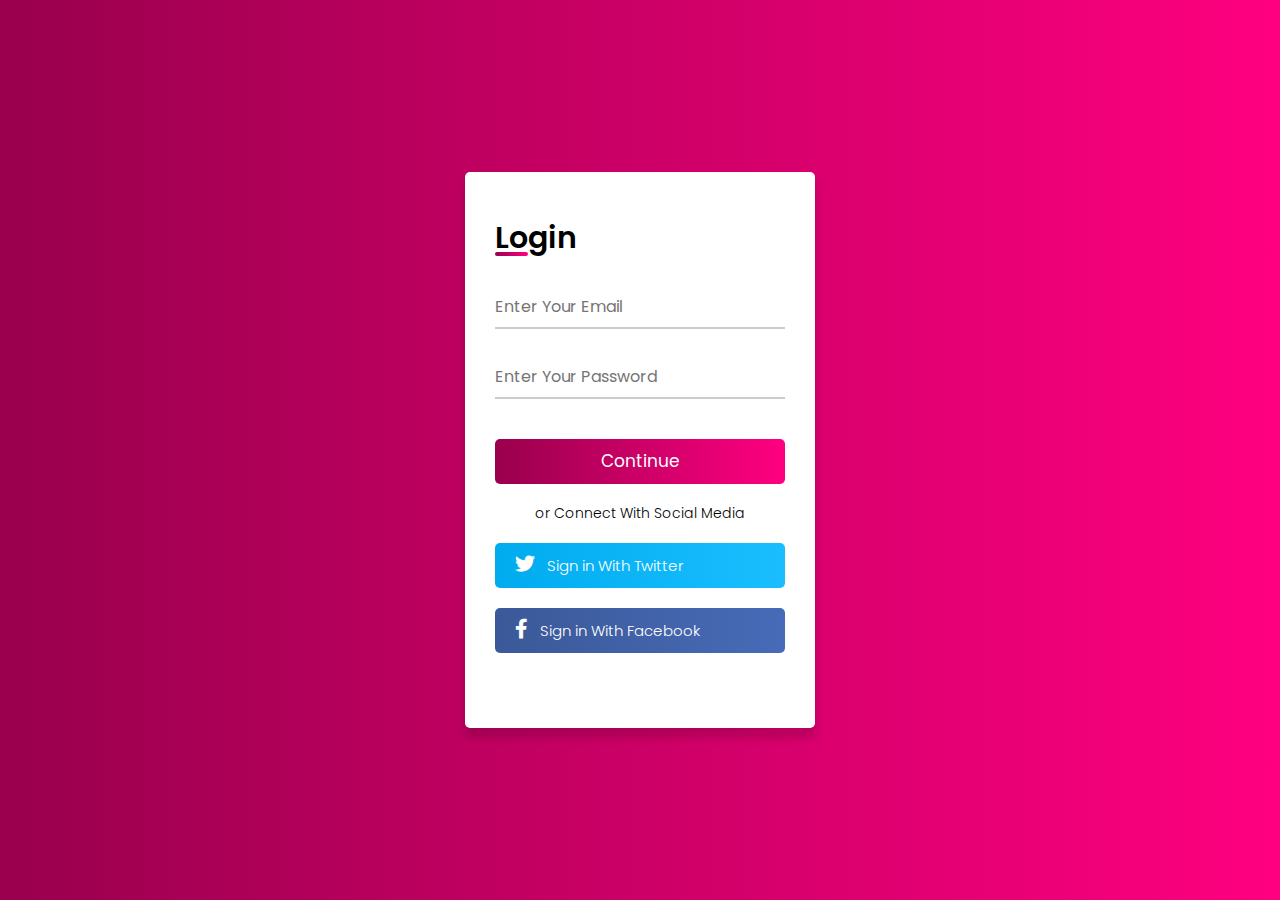
<file: login.html>
<!DOCTYPE html>
<html lang="en" dir="ltr">
  <head>
    <meta charset="UTF-8">
    <title>Login Form</title>
    <link rel="stylesheet" href="style.css">
    <link rel="stylesheet" href="https://cdnjs.cloudflare.com/ajax/libs/font-awesome/5.15.2/css/all.min.css"/>
     <meta name="viewport" content="width=device-width, initial-scale=1.0">
     <link rel="stylesheet" href="login.css">
  </head>
  <body>
    <div class="container">
      <form action="#">
        <div class="title">Login</div>
        <div class="input-box underline">
          <input type="text" placeholder="Enter Your Email" required>
          <div class="underline"></div>
        </div>
        <div class="input-box">
          <input type="password" placeholder="Enter Your Password" required>
          <div class="underline"></div>
        </div>
        <div class="input-box button">
          <input type="submit" name="" value="Continue">
        </div>
      </form>
        <div class="option">or Connect With Social Media</div>
        <div class="twitter">
          <a href="#"><i class="fab fa-twitter"></i>Sign in With Twitter</a>
        </div>
        <div class="facebook">
          <a href="#"><i class="fab fa-facebook-f"></i>Sign in With Facebook</a>
        </div>
    </div>
  </body>
</html>
</file>
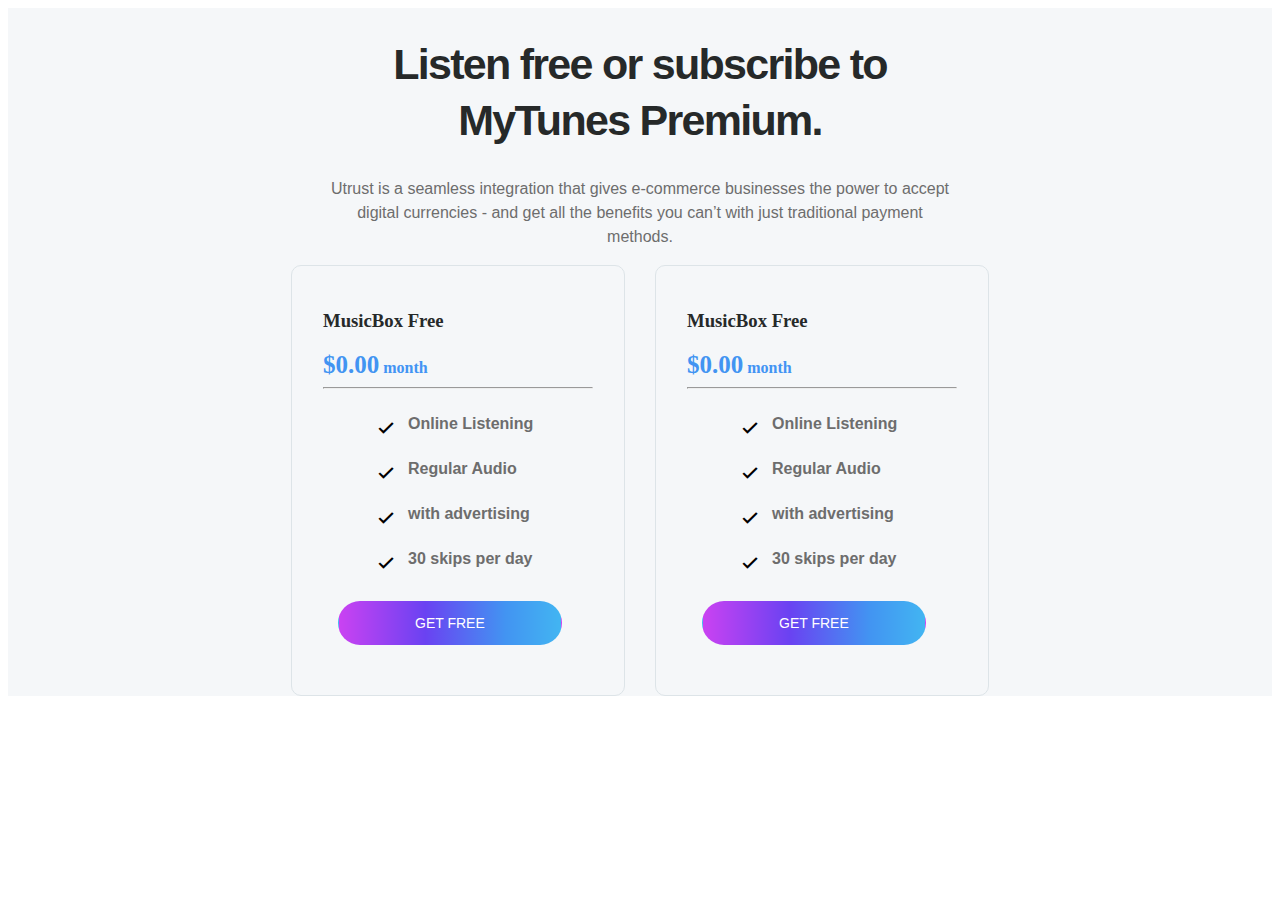
<file: price.html>
<!DOCTYPE html>
<html lang="en">
<head>
    <meta charset="UTF-8">
    <meta name="viewport" content="width=device-width, initial-scale=1.0">
    <title>Document</title>
    <link href='https://unpkg.com/boxicons@2.1.4/css/boxicons.min.css' rel='stylesheet'>
    <link rel="stylesheet" href="price.css">
</head>
<body>
    <div class="premium">
        <div class="abouthead">
            <div class="headprice">
                <h1 id="pricehead">Listen free or subscribe to <br> MyTunes Premium.</h1>
                <p id="pricepara">Utrust is a seamless integration that gives e-commerce businesses the power to accept digital currencies - and get all the benefits you can’t with just traditional payment methods.</p>
            </div>
            <div class="abouthead">
                
            </div>
        </div>
        <div class="cards">
            <div class="card1">
                <div class="headcard1">
                    <h3 id="musicboxfree">MusicBox Free</h3>
                    <span id="free">$0.00</span>
                    <span style="color: #4294F4; font-weight: 700;">month</span>
                    <!-- <p>$0.00 month</p> -->
                </div>
                <hr>
                <div class="aboutcard1">
                    <ul>
                        <div class="tick">
                            <i class='bx bx-check'></i>
                            <li>Online Listening</li>
                        </div>
                        <div class="tick">
                            <i class='bx bx-check'></i>
                            <li>Regular Audio</li>
                        </div>
                        <div class="tick">
                            <i class='bx bx-check'></i>
                            <li>with advertising</li>
                        </div>
                        <div class="tick">
                            <i class='bx bx-check'></i>
                            <li>30 skips per day</li>
                        </div>
                    </ul>
                    <button id="freebut">Get Free</button>
                </div>
            </div>

            <div class="card1">
                <div class="headcard1">
                    <h3 id="musicboxfree">MusicBox Free</h3>
                    <span id="free">$0.00</span>
                    <span style="color: #4294F4; font-weight: 700;">month</span>
                </div>
                <hr>
                <div class="aboutcard1">
                    <ul>
                        <div class="tick">
                            <i class='bx bx-check'></i>
                            <li>Online Listening</li>
                        </div>
                        <div class="tick">
                            <i class='bx bx-check'></i>
                            <li>Regular Audio</li>
                        </div>
                        <div class="tick">
                            <i class='bx bx-check'></i>
                            <li>with advertising</li>
                        </div>
                        <div class="tick">
                            <i class='bx bx-check'></i>
                            <li>30 skips per day</li>
                        </div>
                    </ul>
                    <button id="freebut">Get Free</button>
                </div>
            </div>
        </div>
        
    </div>
</body>
</html>
</file>
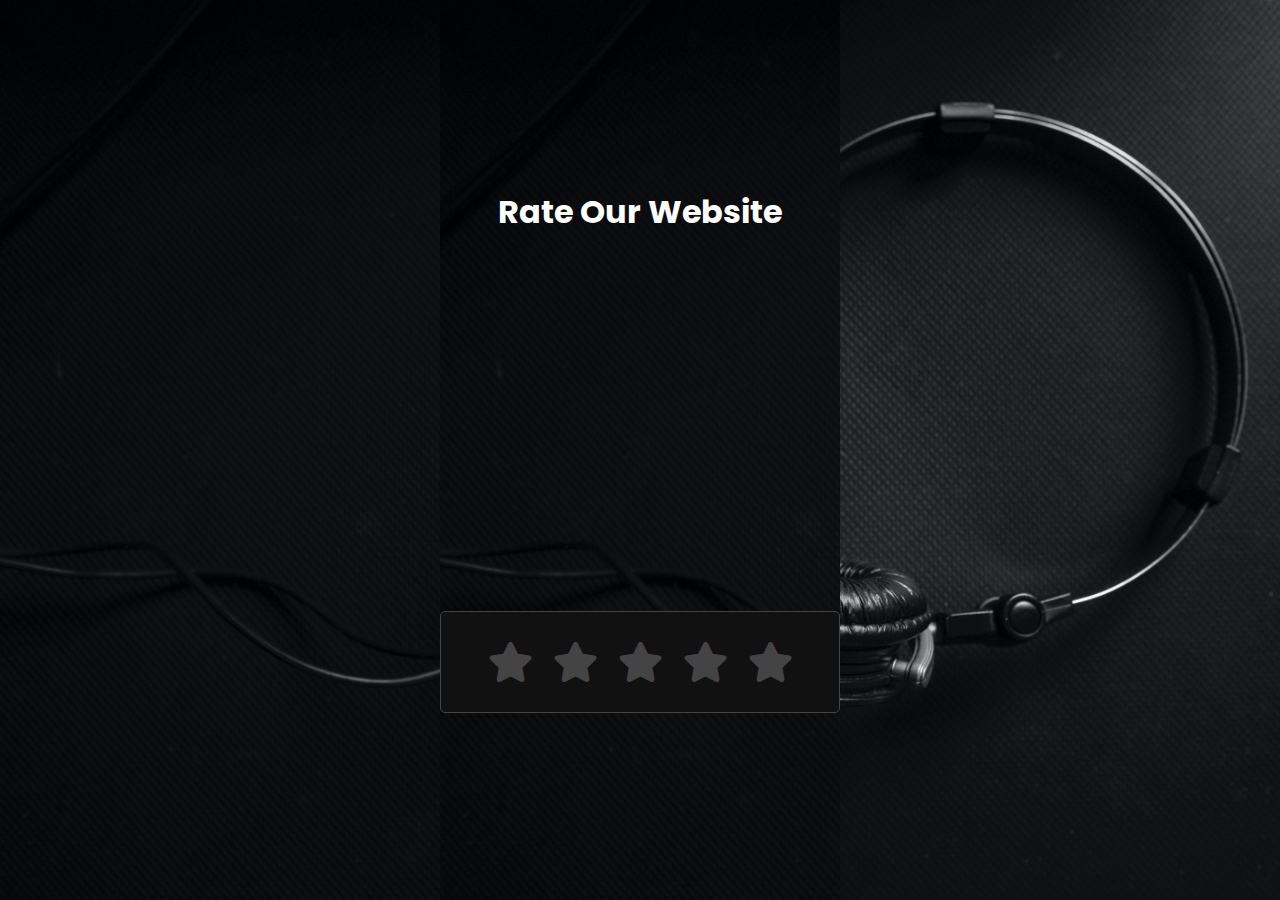
<file: review.html>
<!DOCTYPE html>
<html lang="en" dir="ltr">
  <head>
    <meta charset="utf-8">
    <title>Star Rating Form | CodingNepal</title>
    <!-- <link rel="stylesheet" href="style.css"> -->
    <link rel="stylesheet" href="review.css">
    <link rel="stylesheet" href="https://cdnjs.cloudflare.com/ajax/libs/font-awesome/5.15.3/css/all.min.css"/>
  </head>
  <body>
    <h1 style="color: white">Rate Our Website</h1>
    <div class="container">
      <div class="post">
        <div class="text">Thanks for rating us!</div>
        <div class="edit">EDIT</div>
      </div>
      <div class="star-widget">
        <input type="radio" name="rate" id="rate-5">
        <label for="rate-5" class="fas fa-star"></label>
        <input type="radio" name="rate" id="rate-4">
        <label for="rate-4" class="fas fa-star"></label>
        <input type="radio" name="rate" id="rate-3">
        <label for="rate-3" class="fas fa-star"></label>
        <input type="radio" name="rate" id="rate-2">
        <label for="rate-2" class="fas fa-star"></label>
        <input type="radio" name="rate" id="rate-1">
        <label for="rate-1" class="fas fa-star"></label>
        <form action="#">
          <header></header>
          <div class="textarea">
            <textarea cols="30" placeholder="Describe your experience.."></textarea>
          </div>
          <div class="btn">
            <button type="submit">Post</button>
          </div>
        </form>
      </div>
    </div>
    <script>
      const btn = document.querySelector("button");
      const post = document.querySelector(".post");
      const widget = document.querySelector(".star-widget");
      const editBtn = document.querySelector(".edit");
      btn.onclick = ()=>{
        widget.style.display = "none";
        post.style.display = "block";
        editBtn.onclick = ()=>{
          widget.style.display = "block";
          post.style.display = "none";
        }
        return false;
      }
    </script>

  </body>
</html>
</file>
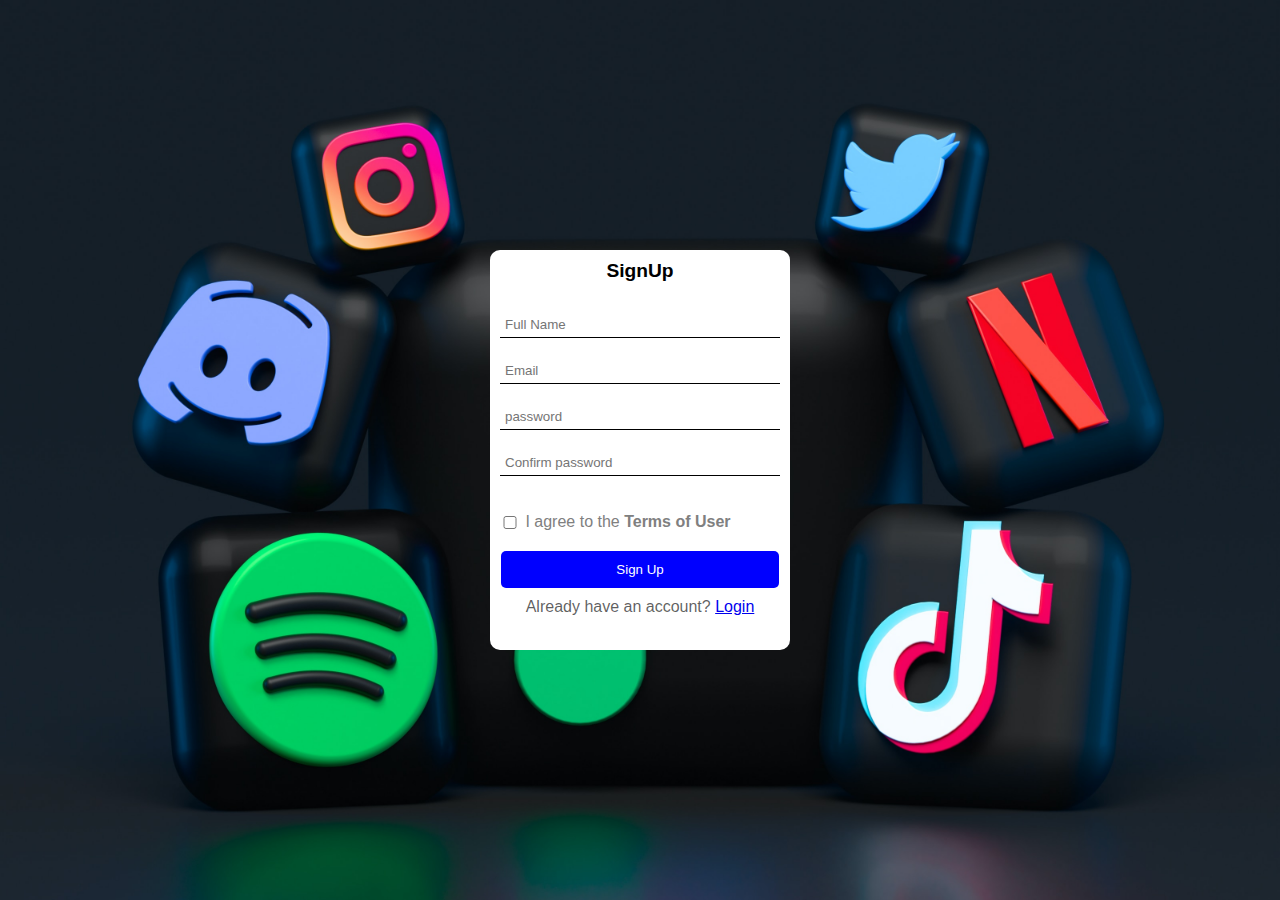
<file: signup.html>
<!DOCTYPE html>
<html lang="en">
<head>
    <meta charset="UTF-8">
    <meta name="viewport" content="width=device-width, initial-scale=1.0">
    <title>Document</title>
    <link rel="stylesheet" href="signup.css">
</head>
<body>
    <div class="fullcontainer">
        <form action="">
            <legend id="heading">SignUp</legend>
            <input type="text" name="" id=""placeholder="Full Name">
            <input type="email" name="" id=""placeholder="Email" >
            <input type="password" name="" id=""placeholder="password">
            <input type="text" name="" id=""placeholder="Confirm password">
            <input type="checkbox" name="checkbox" id="checkbox">    
            <label id="label1" for="checkbox"> I agree to the <b>Terms of User</b></label>
            <button id="but1">Sign Up</button>
            <p id="para1">Already have an account? <a href="login.html">Login</a></p>
        </form>
    </div>
</body>
</html>
</file>
<file: style.css>
@import url("https://fonts.googleapis.com/css2?family=Roboto:ital,wght@0,100;0,300;0,500;0,700;0,900;1,100;1,300;1,400;1,500;1,700;1,900&display=swap");
:root {
  --purple500: #281154;
  --purple300: #270082;
  --purple600: #1b0058;
  --red600: #dc0000;
  --body: #f9f6ff;
  --max-width: 1200px;
}
* {
  margin: 0;
  padding: 0;
  box-sizing: border-box;
}
html,
body {
  font-family: "Roboto", sans-serif;
  font-weight: 300;
  line-height: 1.4;
  scroll-behavior: smooth;
}
#myhead{
  font-size: 50px;
  font-weight: 700;
}
section {
  scroll-margin: 50px;
}
ul {
  list-style: none;
}
a {
  text-decoration: none;
  color: white;
}
.container {
  max-width: 1200px;
  margin: 0 auto;
}
header {
  /* background-color: var(--purple300); */
  /* background-color: #212529; */
  background-color: #08192D;
  position: sticky;
  top: 0;
  z-index: 100;
  box-shadow: 5px 5px 5px rgba(0, 0, 0, 0.5);
}
nav {
  display: flex;
  /* justify-content: space-between; */
  justify-content: center;
  align-items: center;
  color: white;
  padding: 20px 0;
}
.logo {
  font-size: 32px;
  font-weight: 600;
  position: relative;
  right: 150px;
}

button {
  padding: 10px 15px;
  border: none;
  transition: 0.2s ease-in-out;
}
button:hover {
  transition: 0.2s ease-in-out;
  opacity: 0.8;
}
nav ul {
  display: flex;
  gap: 20px;
}

nav ul li {
  border-bottom: 2px solid transparent;
  transition: 0.2s ease-in;
}
nav ul li:hover {
  border-bottom: 2px solid white;
  transition: 0.2s ease-in;
}
/* ------------------------------------------------------------------------------------------------------------------------------------------------- */
.hero-section {
  background-image: url(images/hero_image.png);
  height: 100vh;
  display: grid;
  color: white;
  place-items: center;
  text-align: center;
}

.hero-section .container {
  display: flex;
  flex-direction: column;
  gap: 30px;
}
.hero-section h1 {
  font-size: 96px;
}
.hero-section h3 {
  font-size: 32px;
}

.music-section {
  padding-top: 50px;
  /* background: var(--purple500);
  background-color: #212529; */
  background-color: #08192D;
}
.music-section .container {
  display: flex;
  flex-direction: column;
  gap: 30px;
  justify-content: center;
  align-items: center;
  color: white;
}

.ipad-iphone-img {
  margin-top: -400px;
  position: relative;
  top: 400px;
}
.primary-btn {
  background-color: var(--red600);
  color: white;
}
.secondary-btn {
  background-color: var(--purple300);
  color: white;
}

.about-music {
  padding-top: 500px;
  display: grid;
  place-items: center;
  gap: 50px;
  text-align: center;
  margin-bottom: 50px;
}

.video-section {
  background-image: url(images/video.png);
  min-height: 800px;
  display: grid;
  place-items: center;
  color: white;
  text-align: center;
}
.video-section .container {
  display: flex;
  flex-direction: column;
  gap: 30px;
  /* margin-top: -200px; */
}
.hero-section,
.video-section {
  position: relative;
  background-position: center;
  background-size: cover;
  background-repeat: no-repeat;
}

.gift-section {
  display: flex;
  justify-content: center;
  margin: 100px 0;
  gap: 50px;
}

.gift-content {
  display: flex;
  flex-direction: column;
  gap: 20px;
}

.footer-upper {
  /* background-color: var(--purple600);
  background-color: #252729; */
  background-color: #08192D;
 
  padding: 20px;
}
.footer-upper .container {
  display: flex;
  color: white;
  justify-content: space-between;
}

.footer-upper h4 {
  padding-bottom: 10px;
  border-bottom: 2px solid white;
  margin-bottom: 10px;
}
.footer-lower {
  /* background-color: var(--purple300);
  background-color: #252729; */
  /* background-color: #08192D; */
  background-color: #05274e;
  padding: 20px;
  display: flex;
  justify-content: center;
  color: white;
}

.gift-section {
  scroll-margin: 120px;
}
/* 
.topbut{
  position: relative;
  left: 300px;
  width: 100px;
  height: 30px;
  border-radius: 10px;
 
} */
/* ----------------------------------------------------------------------------------------------------------------------------------- */


.header-right{
  display: flex;
  position: relative;
  left: 150px;
  gap: 20px;
}
.user-panel{
  display: flex;
  gap: 15px;
  font-size: 17px;
  /* border-bottom: 2px solid transparent;
  transition: 0.2s ease-in; */
}
.user-panel #login:hover {
  border-bottom: 2px solid var(--red600);
  transition: 0.2s ease-in;
}
.user-panel #signup:hover {
  border-bottom: 2px solid var(--red600);
  transition: 0.2s ease-in;
}
/* --------------------------------------------------------------------------------------------------------------------------------------------- */

.tracks{
  display: flex;
  /* gap: 20px; */
  justify-content: space-evenly;
  /* background-color: #F5F7F9; */
  margin-bottom: 70px;
  
}

.abouttrack{
  margin-top: 60px;
  max-width: 500px;
}

.abouttrack h2{
  font-size: 45px;
}

.trackdetail{
  display: flex;
  flex-direction: column;
  margin-top: 40px;
  max-width: 400px;
  gap: 30px;

}

.name{
  font-size: 80px;
  font-weight: 800;
}

.detail1{
  display: flex;
}

.pera{
  margin-left: 25px;
}

.concept{
  display: flex;
  gap: 30px;
}
#conc1, #conc2, #conc3, #conc4{
  border-radius: 20px;
  cursor: pointer;
}
/* ----------------------------------------Pricing premium-------------------------------------------- */

.premium{
  box-sizing: border-box;
  background-color: #F5F7F9;
  /* margin-top: 50px; */
  padding-top: 100px;
  padding-bottom: 100px;
}
.abouthead{
  display: flex;
  flex-direction: column;
  align-items: center;
}
.headprice{
  max-width: 50%;
}
#pricehead{
  font-size: 43px;
  color: #262929;
  display: block;
  font-weight: 700;
  line-height: 1.3;
  font-family: sans-serif;
  text-align: center;
  box-sizing: border-box;
  letter-spacing: -.04em;
}
#pricepara{
  margin-top: 30px;
  color: #6D6D6D;
  font-size: 16px;
  font-weight: 400;
  line-height: 1.5;
  font-family: sans-serif;
  text-align: center;

}

.cards{
  box-sizing: border-box;
  display: flex;
  justify-content: center;
  gap: 30px;
  margin-top: 50px;
}

#musicboxfree{
  color: #262929;
  font-weight: 600;
}
.card1:hover #musicboxfree{
  color: #fff;
}

.card1{
  border: 1px solid #DDE4E8;
  width: 320px;
  background-color: #fff;
  border-radius: 10px;
  padding: 25px 31px;
  transition: all .4s ease-out 0s;
}
.card1:hover{
  background-color: #262929;
}
.priceul{
  list-style: none;
}
.tick{
  display: flex;
  gap: 10px;
  padding: 10px;
  font: 16px sans-serif;
}
.priceul li{
  color: #6D6D6D;
  font-weight: 600;
}
.bx{
  font-size: 25px;
}
.card1:hover .bx{
  color: #fff;
}
#free{
  color: #4294F2;
  font-size: 25px;
  font-weight: 700;
}

#freebut{
  border: 1px solid transparent;
  padding: 13px 76px;
  font-family: sans-serif;
  cursor: pointer;
  text-decoration: none;
  outline: medium none;
  color: #fff;
  font-size: 14px;
  border-radius: 30px;
  font-weight: 500;
  text-transform: uppercase;
  display: inline-block;
  margin-left: 15px;
  margin-bottom: 25px;
  background: linear-gradient(to right, #ca42f2 0%, #6a42f2 39%, #4294f2 75%, #42b5f2 100%, #7db9e8 100%);
  transition: all .4s ease-out 0s;
}
.card1:hover #freebut{
  background: #262929;
  border: 1px solid #4294f2;
  color: #4294F2;
}

#copyright{
  color: #97A7AF;
  font-weight: 600;
  font-size: 14px;
  line-height: 2;
}

/* -----------------------------------------Testimonial------------------------------------ */
*{
  padding: 0;
  margin: 0;
}

#testimonial{
  height: 100vh;
  width: 100vw;
  position: relative;

}
#testimonial h1{
  font-size: 43px;
  font-family: sans-serif;
  color: #262929;
  text-align: center;
  margin-bottom: 50px;
  margin-top: 0px;
  font-weight: 700;
  line-height: 1.3;
  letter-spacing: -.04em;
  
}

.slide-row{
  display: flex;
  width: 3200px;
  transition: 0.5s;
}

.testi_btn{
  display: inline-block;
  height: 15px;
  width: 15px;
  margin: 4px;
  border-radius: 15px;
  background-color: gray;
  cursor: pointer;
}
.active{
  width: 45px;
}

.slide-col{
  display: flex;
  flex-direction: column;
  max-width: 380px;
  background-color: #F5F7F9;
  /* background-color: #7db9e8; */
  margin: 20px;
  padding: 30px;
  border: 2px solid #DDE4E8;
  border-radius: 5px;

}
#test_slidecol{
  display: flex;
  gap: 20px;
}
.stars{
  margin-top: 10px;
}

.indicator{
  display: flex;
  justify-content: center;
  margin-top: 20px;
}

.test_container{
  width: 100vw;
  height: 100vh;
  overflow: hidden;
  box-sizing: border-box;
}

#fixedbut{
  border-radius: 70%;
  height: 60px;
  width: 90px;
  color:#4294F2;
  background-color: #08192D;
  cursor: pointer;
  
}
.fixedbtn{
  right: 50px;
  bottom: 26px;
  position: fixed;
  z-index: 500;
}
/* ---------------------------------------Quality---------------------------------- */
.qcontainer{
  display: flex;
  justify-content: center;
  margin-top: 100px;
  box-sizing: border-box;
  margin-bottom: 50px;
  background: #f5f7f9;
  padding: 50px;
}

.qtext{
  width: 500px;
  margin-right: 50px;
  margin-top: 50px;
}

.qtext .qpara{
  background: #fff;
  display: flex;
  margin-bottom: 10px;
  color: #6d6d6d;
  padding: 30px;
  text-align: center;
  font-size: 19px;
}

.qtext .qpara2{
  background: #fff;
  display: flex;
  margin-bottom: 10px;
  color: #6d6d6d;
  padding: 30px;
  text-align: center;
  font-size: 19px;
}

.qtext .qpara3{
  background: #fff;
  display: flex;
  color: #6d6d6d;
  padding: 30px;
  text-align: center;
  font-size: 19px;
}

.qimage{
  margin-right: 20px;
}
.qhead{
  font-size: 28px;
  margin-bottom: 50px;
}
/* ------------------------------------------seamleass--------------------------------- */

.dcontainer{
  display: flex;
  flex-direction: column;
  align-items: center;
  margin-top: 0px;
  background-color: #f4ebeb;
  padding-bottom: 50px;
}

.dcontainer .dtext{
  width: 700px;
  margin: 100px;
}

.dcontainer .dheading{
  text-align: center;
  font-size: 30px;
  /* margin: 25px; */
  padding: 50px;
}

.dcontainer .dpara{
  text-align: center;
  font-size: 20px;
  color: #6d6d6d;
}
.dicon{
  display: flex;
}

.dimage1,.dimage2,.dimage3{
  margin-right: 150px;
}

.dimage1,.dimage2,.dimage3,.dimage4{
  text-align: center;
}

/* .dicon dimg{
  margin-bottom: 15px;
} */
.dicon1{
  margin-bottom: 10px;
}
.dp{
  color: #6d6d6d;
}
</file>
<file: login.css>
@import url('https://fonts.googleapis.com/css2?family=Poppins:wght@200;300;400;500;600;700&display=swap');
*{
  margin: 0;
  padding: 0;
  box-sizing: border-box;
  font-family: 'Poppins',sans-serif;
}
html, body{
  display: grid;
  height: 100vh;
  width: 100%;
  place-items: center;
  background: linear-gradient(to right, #99004d 0%, #ff0080 100%);
}
::selection{
  background: #ff80bf;
}
.container{
  background: #fff;
  max-width: 350px;
  width: 100%;
  padding: 25px 30px;
  border-radius: 5px;
  box-shadow: 0 10px 10px rgba(0, 0, 0, 0.15);
}
.container form .title{
  font-size: 30px;
  font-weight: 600;
  margin: 20px 0 10px 0;
  position: relative;
}
.container form .title:before{
  content: '';
  position: absolute;
  height: 4px;
  width: 33px;
  left: 0px;
  bottom: 3px;
  border-radius: 5px;
  background: linear-gradient(to right, #99004d 0%, #ff0080 100%);
}
.container form .input-box{
  width: 100%;
  height: 45px;
  margin-top: 25px;
  position: relative;
}
.container form .input-box input{
  width: 100%;
  height: 100%;
  outline: none;
  font-size: 16px;
  border: none;
}
.container form .underline::before{
  content: '';
  position: absolute;
  height: 2px;
  width: 100%;
  background: #ccc;
  left: 0;
  bottom: 0;
}
.container form .underline::after{
  content: '';
  position: absolute;
  height: 2px;
  width: 100%;
  background: linear-gradient(to right, #99004d 0%, #ff0080 100%);
  left: 0;
  bottom: 0;
  transform: scaleX(0);
  transform-origin: left;
  transition: all 0.3s ease;
}
.container form .input-box input:focus ~ .underline::after,
.container form .input-box input:valid ~ .underline::after{
  transform: scaleX(1);
  transform-origin: left;
}
.container form .button{
  margin: 40px 0 20px 0;
}
.container .input-box input[type="submit"]{
  background: linear-gradient(to right, #99004d 0%, #ff0080 100%);
  font-size: 17px;
  color: #fff;
  border-radius: 5px;
  cursor: pointer;
  transition: all 0.3s ease;
}
.container .input-box input[type="submit"]:hover{
  letter-spacing: 1px;
  background: linear-gradient(to left, #99004d 0%, #ff0080 100%);
}
.container .option{
  font-size: 14px;
  text-align: center;
}
.container .facebook a,
.container .twitter a{
  display: block;
  height: 45px;
  width: 100%;
  font-size: 15px;
  text-decoration: none;
  padding-left: 20px;
  line-height: 45px;
  color: #fff;
  border-radius: 5px;
  transition: all 0.3s ease;
}

.container .facebook i,
.container .twitter i{
  padding-right: 12px;
  font-size: 20px;
}
.container .twitter a{
  background: linear-gradient(to right,  #00acee 0%, #1abeff 100%);
  margin: 20px 0 15px 0;
}
.container .twitter a:hover{
  background: linear-gradient(to left,  #00acee 0%, #1abeff 100%);
  margin: 20px 0 15px 0;
}
.container .facebook a{
  background: linear-gradient( to right,  #3b5998 0%, #476bb8 100%);
  margin: 20px 0 50px 0;
}
.container .facebook a:hover{
  background: linear-gradient( to left,  #3b5998 0%, #476bb8 100%);
  margin: 20px 0 50px 0;
}
</file>
<file: price.css>
.premium{
    background-color: #F5F7F9;
}
.abouthead{
    display: flex;
    flex-direction: column;
    align-items: center;
}
.headprice{
    max-width: 50%;
}
#pricehead{
    font-size: 43px;
    color: #262929;
    display: block;
    font-weight: 700;
    line-height: 1.3;
    font-family: sans-serif;
    text-align: center;
    box-sizing: border-box;
    letter-spacing: -.04em;
}
#pricepara{
    color: #6D6D6D;
    font-size: 16px;
    font-weight: 400;
    line-height: 1.5;
    font-family: sans-serif;
    text-align: center;

}

.cards{
    display: flex;
    justify-content: center;
    gap: 30px;
}

#musicboxfree{
    color: #262929;
    font-weight: 600;
}
.card1:hover #musicboxfree{
    color: #fff;
}

.card1{
    border: 1px solid #DDE4E8;
    width: 270px;
    /* height: 300px; */
    border-radius: 10px;
    padding: 25px 31px;
    transition: all .4s ease-out 0s;
}
.card1:hover{
    background-color: #262929;
}
ul{
    list-style: none;
}
.tick{
    display: flex;
    gap: 10px;
    padding: 10px;
    font: 16px sans-serif;
}
li{
    color: #6D6D6D;
    font-weight: 600;
}
.bx{
    font-size: 25px;
}
.card1:hover .bx{
    color: #fff;
}
#free{
    color: #4294F2;
    font-size: 25px;
    font-weight: 700;
}

#freebut{
    border: 1px solid transparent;
    padding: 13px 76px;
    font-family: sans-serif;
    cursor: pointer;
    text-decoration: none;
    outline: medium none;
    color: #fff;
    font-size: 14px;
    border-radius: 30px;
    font-weight: 500;
    text-transform: uppercase;
    display: inline-block;
    margin-left: 15px;
    margin-bottom: 25px;
    background: linear-gradient(to right, #ca42f2 0%, #6a42f2 39%, #4294f2 75%, #42b5f2 100%, #7db9e8 100%);
    transition: all .4s ease-out 0s;
}
.card1:hover #freebut{
    background: #262929;
    border: 1px solid #4294f2;
    color: #4294F2;
}
</file>
<file: review.css>
@import url('https://fonts.googleapis.com/css?family=Poppins:400,500,600,700&display=swap');
*{
  margin: 0;
  padding: 0;
  box-sizing: border-box;
  font-family: 'Poppins', sans-serif;
}
html,body{
  display: grid;
  height: 100%;
  place-items: center;
  text-align: center;
  /* background: #000; */
  background-image: url(images/pexels-daniel-reche-3721941.jpg);
  background-size: cover;
}
.container{
  position: relative;
  width: 400px;
  background: #111;
  padding: 20px 30px;
  border: 1px solid #444;
  border-radius: 5px;
  display: flex;
  align-items: center;
  justify-content: center;
  flex-direction: column;
}
.container .post{
  display: none;
}
.container .text{
  font-size: 25px;
  color: #666;
  font-weight: 500;
}
.container .edit{
  position: absolute;
  right: 10px;
  top: 5px;
  font-size: 16px;
  color: #666;
  font-weight: 500;
  cursor: pointer;
}
.container .edit:hover{
  text-decoration: underline;
}
.container .star-widget input{
  display: none;
}
.star-widget label{
  font-size: 40px;
  color: #444;
  padding: 10px;
  float: right;
  transition: all 0.2s ease;
}
input:not(:checked) ~ label:hover,
input:not(:checked) ~ label:hover ~ label{
  color: #fd4;
}
input:checked ~ label{
  color: #fd4;
}
input#rate-5:checked ~ label{
  color: #fe7;
  text-shadow: 0 0 20px #952;
}
#rate-1:checked ~ form header:before{
  content: "I just hate it ";
}
#rate-2:checked ~ form header:before{
  content: "I don't like it ";
}
#rate-3:checked ~ form header:before{
  content: "It is awesome ";
}
#rate-4:checked ~ form header:before{
  content: "I just like it ";
}
#rate-5:checked ~ form header:before{
  content: "I just love it ";
}
.container form{
  display: none;
}
input:checked ~ form{
  display: block;
}
form header{
  width: 100%;
  font-size: 25px;
  color: #fe7;
  font-weight: 500;
  margin: 5px 0 20px 0;
  text-align: center;
  transition: all 0.2s ease;
}
form .textarea{
  height: 100px;
  width: 100%;
  overflow: hidden;
}
form .textarea textarea{
  height: 100%;
  width: 100%;
  outline: none;
  color: #eee;
  border: 1px solid #333;
  background: #222;
  padding: 10px;
  font-size: 17px;
  resize: none;
}
.textarea textarea:focus{
  border-color: #444;
}
form .btn{
  height: 45px;
  width: 100%;
  margin: 15px 0;
}
form .btn button{
  height: 100%;
  width: 100%;
  border: 1px solid #444;
  outline: none;
  background: #222;
  color: #999;
  font-size: 17px;
  font-weight: 500;
  text-transform: uppercase;
  cursor: pointer;
  transition: all 0.3s ease;
}
form .btn button:hover{
  background: #1b1b1b;
}
</file>
<file: signup.css>
*{
    padding: 0px;
    margin:0px;
    font-family: sans-serif;
    box-sizing: border-box;   
}
.fullcontainer{
    height: 100vh;
    width: 100vw;
    display: flex;
    align-items: center;
    justify-content: center;
    box-sizing: border-box;
    background: linear-gradient(to bottom right, #3498db, #e74c3c);
    background-image: url("images/alexander-shatov-mr4JG4SYOF8-unsplash.jpg");
    background-size: cover;
}

form{
    width: 300px;
    height: 400px;
    box-sizing: border-box;
    text-align: center;
    background-color: white;
    border-radius: 10px;
    padding: 10px;
}

input{
    width: 100%;
    margin-top: 20px;
    padding: 5px;
    border: none;
    border-bottom: 1px solid black;
    outline: none;
}
#but1{
    margin-top: 20px;
    width: 99%;
    height: 37px;
    background-color: blue;
    border: none;
    color: white;
    border-radius: 5px;
}
#heading{
    margin-bottom: 10px;
    font-weight: bolder;
    font-size: larger;
}
#sideimage{
    width: 70%;
    height: 100%;
    position: relative;
    right: 45px;
}

#checkbox{
    position: relative;
    right: 130px;
    top: 20px;
}
#label1{
    position: relative;
    right: 12px;
    color: gray;
}
#para1{
    margin-top: 10px;
    color: rgba(0, 0, 0, 0.635);
}
</file>
